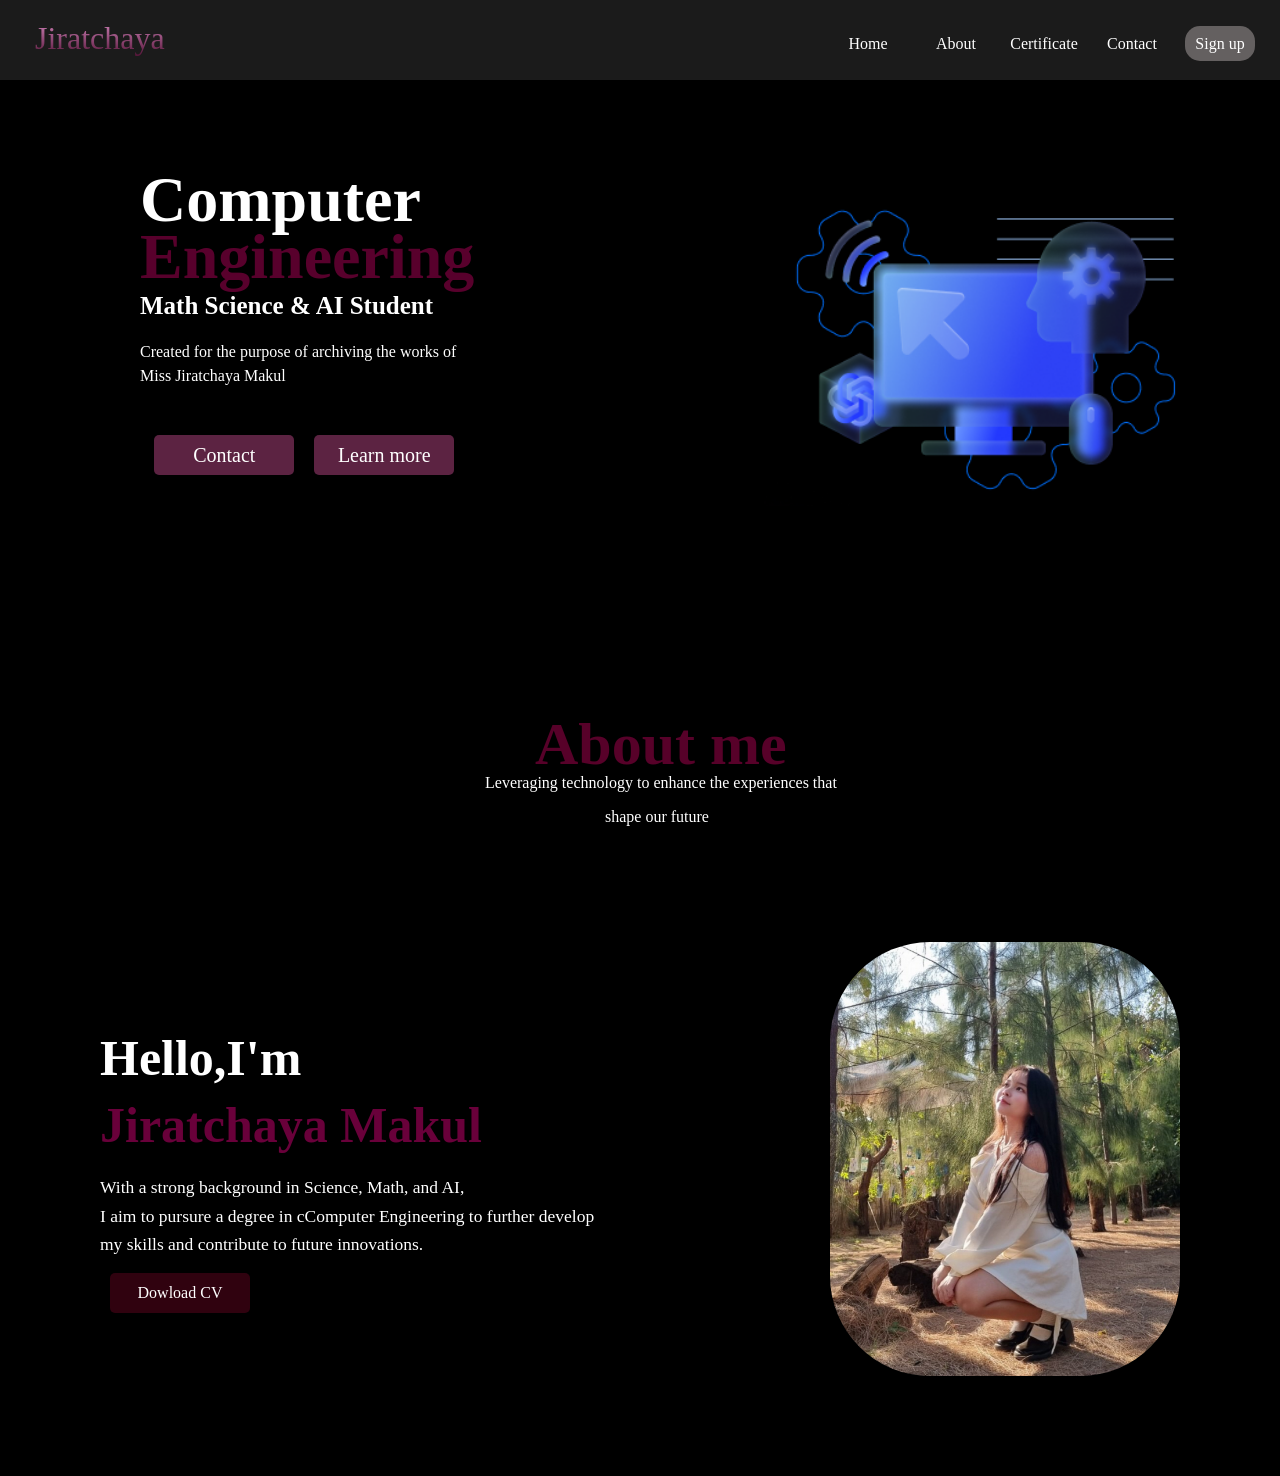
<file: index.html>
<!DOCTYPE html>
<html lang="en">

<head>
    <meta charset="UTF-8">
    <meta name="viewport" content="width=device-width, initial-scale=1.0">
    <title>Document</title>
    <link rel="stylesheet" href="style.css">
</head>

<body>

    <!--Navbar Section-->
    <div class="navbar">
        <div class="navbar-main">
            <div class="navbar-container">
                <a href="#home" class="navbar-logo">Jiratchaya</a>
            </div>
            <ul class="navbar-menu">
                <li class="navbar-item">
                    <a href="#home" class="navbar-links">Home</a>
                </li>
                <li class="navbar-item">
                    <a href="#about" class="navbar-links">About</a>

                </li>
                <li class="navbar-item">
                    <a href="Infomation.html" class="navbar-links">Certificate</a>

                </li>
                <li class="navbar-item">
                    <a href="https://www.instagram.com/gxm2.jkm_/?next=%2F" class="navbar-links">Contact</a>

                </li>
                <li class="navbar-btn">
                    <a href="#" class="button">Sign up</a>

                </li>
            </ul>

        </div>
    </div>

    <!--Main Section-->

    <div class="main" id="home">
        <div class="Infomation">
            <h1 class="Main-text">Computer</h1>
            <h1 class="sub-main-text">Engineering</h1>
            <h4 class="Sub-text">Math Science & AI Student</h4>
            <p class="text">Created for the purpose of archiving the works of</p>
            <p class="text">Miss Jiratchaya Makul</p>
        </div>

        <div class="Main-btn">
            <li class="Main-btn-item">
                <a href="https://www.instagram.com/gxm2.jkm_/?next=%2F" class="Main-btn-link">Contact</a>
            </li>
            <li class="Main-btn-item">
                <a href="#" class="Main-btn-link">Learn more</a>
            </li>

        </div>

        <div class="img">
            <img src="image.png"alt="" width="450px">
        </div>

    </div>

    <!--About Section-->

    <div class="About" id="about">
        <div class="About-head">
            <h1>About me</h1>
            <p class="about-first-text">Leveraging technology to enhance the experiences that </p>
            <p class="about-sec-text">shape our future</p>
        </div>

        <div class="About-left">
            <div>
                <h1 class="AB-left-F">Hello,I'm</h1>
                <h1 class="AB-left-S">Jiratchaya Makul</h1>
                <p>With a strong background in Science, Math, and AI,</p>
                <p>I aim to pursure a degree in cComputer Engineering to further develop</p>
                <p>my skills and contribute to future innovations.</p>

                <li class="About-btn">
                    <a href="#" class="About-item">Dowload CV</a>
                </li>
            </div>

            <img src="CeNextgen .jpg"alt="">
        </div>
    </div>



    <script src="./script.js"></script>
</body>

</html>
</file>
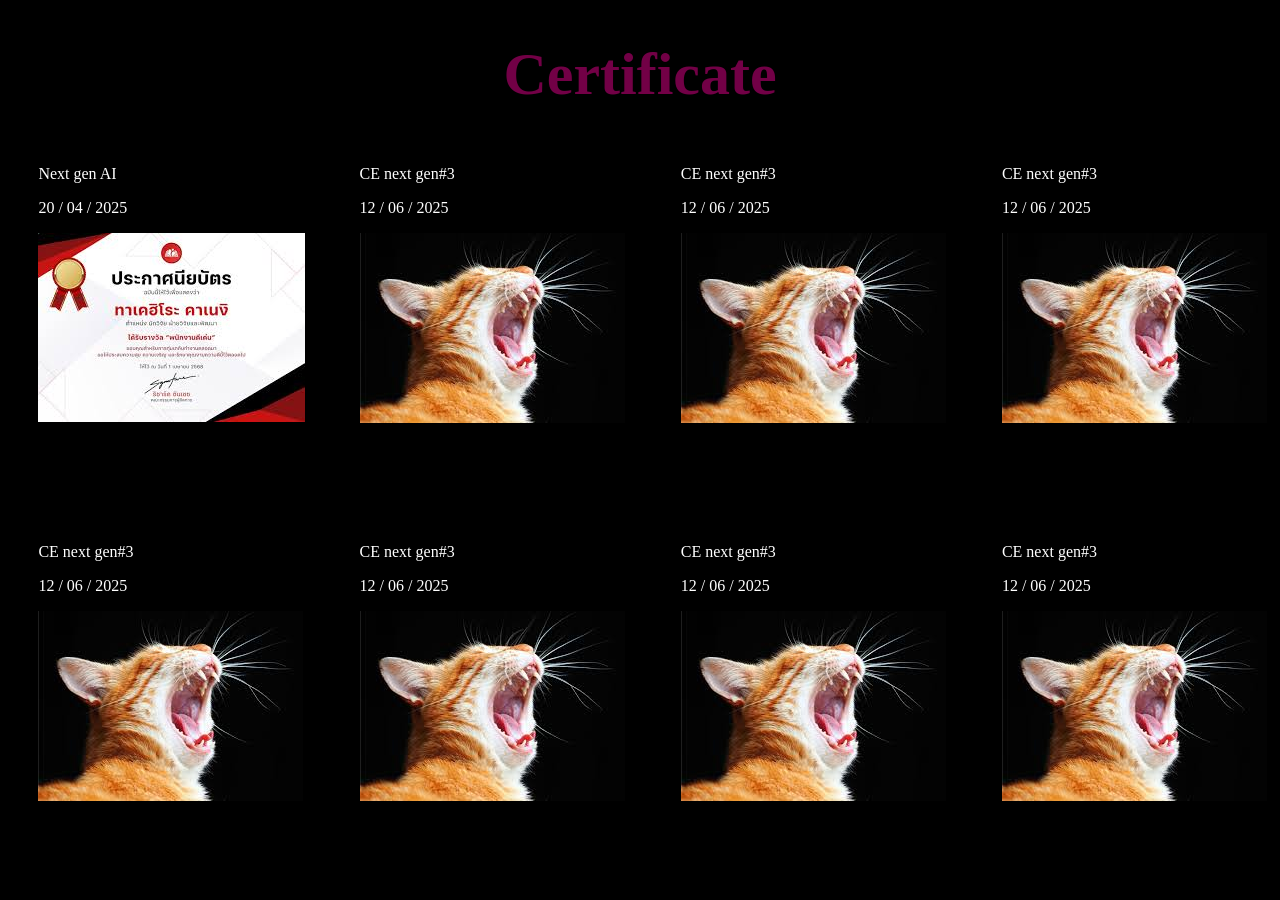
<file: Infomation.html>
<!DOCTYPE html>
<html lang="en">
<head>
    <meta charset="UTF-8">
    <meta name="viewport" content="width=device-width, initial-scale=1.0">
    <title>Document</title>
    <link rel="stylesheet" href="style.css">
</head>
<style>
    body {
        margin: 50px;
    }

    #container{
        display: flex;
        flex-direction: row;
        justify-content: flex-start;
        height: auto;
        flex-wrap: wrap;
        margin-left: 1%;
        margin-right: 1%;
        margin-left: 3%;
        gap: 100px;
    }

    .Infomation_div{
        position: relative;
        width: 18%;
        height: auto;
        
    }



</style>
<body>
    <h1 class="Portfolio">Certificate</h1>
    <div id="container">

    </div>
    
    <script type="module" src="./script.js"></script>
    
</body>
</html>
</file>
<file: style.css>
html body {
    background-color: black;
    margin: 0;
    padding: 0;
}




/* Navbar section */


.navbar {
    justify-content: center;
    align-items: center;
    display: flex;
    top: 0;
    /* z-index: 999; */
    
    position: fixed;
}

.navbar-main {
    background-color: #1b1b1b;
}

.navbar-container {
    display: flex;
    justify-content: space-between;
    height: 80px;
    z-index: 1;
    width: 100vw;
    max-width: 1300px;
    margin: 0 auto;
    padding: 0 50px;
}

.navbar-menu {
    right: 15px;
    display: flex;
    align-items: center;
    position: fixed;
    top: 10px;
    margin-right: 10px;
    text-align: center;
   
}

.navbar-item {
    justify-content: center;
    margin-right: 18px;
    text-decoration: none;
    
    height: 35px;
    width: 70px;
    border-radius: 15px;
    text-align: center;
    display: flex;
    align-items: center;
}

.navbar-links:hover {
    color: #b33a84;
    transition: 0.2s;
    transform: scale(1.1);

}

.navbar-links {
    text-decoration: none;
    align-items: center;
    justify-content: center;
    text-align: center;
    color: #ffffff;
    bottom: 0;
    padding-bottom: 0;
}

.navbar-btn {
    justify-content: center;
    text-decoration: none;
    background-color: rgb(100, 96, 96);
    height: 35px;
    width: 70px;
    border-radius: 15px;
    text-align: center;
    display: flex;
    align-items: center;
}

.navbar-btn:hover {
    transform: scale(1.1);
    transition: 0.2s;
    background-color: #3b3b3b;
}

.button {
    text-decoration: none;
    color: rgb(255, 255, 255);
}

.navbar-logo {
    background-color: rgb(218, 63, 153);
    background-image: linear-gradient(to top, #531236 0%, #d386bc 
    100%);
    background-size: 100%;
    -webkit-background-clip: text;
    -moz-background-clip: text;
    -webkit-text-fill-color: transparent;
    -moz-text-fill-color: transparent;
    display: flex;
    align-items: center;
    text-decoration: none;
    font-size: 2rem;
    position: fixed;
    left: 35px;
    margin: auto;
    top: 20px;
}

/* Main section */


     

.Main-text {
    color: #ffffff;
    font-size: 4rem;
}

.sub-main-text {
    color: #58002c;
    margin-top: -60px;
    font-size: 4rem;
}

.Sub-text {
    color: #ffffff;
    margin-top: -45px;
    font-size: 25px;
}

.text {
    color: #ffffff;
    font-size: 1rem;
    margin-top: -10px;
}

.main {
    display: flex;
}

.Infomation {
    margin-top: 120px;
    margin-left: 140px;
    font-size: 1.6rem;
}

.img {
    margin-left: 300px;
    margin-top: 200px;
    
}

.Main-btn {
    display: flex;
    margin-top: 400px;
    margin-left: -330px;
    background-color: #000000;
    justify-content: center;
    align-items: center;
    border-radius: 5px;

}

.Main-btn-item{
    display: flex;
    justify-content:center;
    align-items: center;
    width: 140px;
    height: 40px;
    margin: 10px;
    background-color: #5c2342;
    border-radius: 5px;

}

.Main-btn-link {
    text-decoration: none;
    color: #ffffff;
    font-size: 20px;

}

.Main-btn-item:hover {
    background-color: #50002c;
    transform: scale(1.1);
    transition: 0.5s;
}

/* About section */

.About {
    margin-top: 200px;
    

}

.About-head h1{
    color: #570129;
    font-size: 60px;
    margin-left: 535px;
}

.About-head p{
    color: #ffffff;

}

.about-first-text {
    margin-top: -45px;
    margin-left: 485px;

}

.about-sec-text {
    margin-left: 605px;
}

.About-left {
    color: #ffffff;
    /* margin-top: 100px;
    margin-left: 100px; */
    display: flex;
    align-items: center;
    justify-content: space-between;
    padding: 100px;
}
    
.AB-left-S {
    color: #69003a;
    margin-top: -25px;
    font-size: 50px;
}

.AB-left-F {
    font-size: 50px;
}

.About-left p {
    margin-top: -10px;
    font-size: 17.5px;
}




.About-btn {
    display: flex;
    justify-content:center;
    align-items: center;
    width: 140px;
    height: 40px;
    margin: 10px;
    background-color: #30020f;
    border-radius: 5px;
    

}

.About-left img{
    border-radius: 100px;
    width: 350px;
}

.About-item {
    color: #ffffff;
    text-decoration: none;
}

.About-btn:hover {
    background-color: #531236;
    transition: 0.5s;
    transform: scale(1.1);
}

.Portfolio {
    align-items: center;
    text-align: center;
    font-size: 60px;
    color: #720046;

}

.Certificate {
    color: #ffffff;
}



.tub {
    color: #ffffff;
}
</file>
